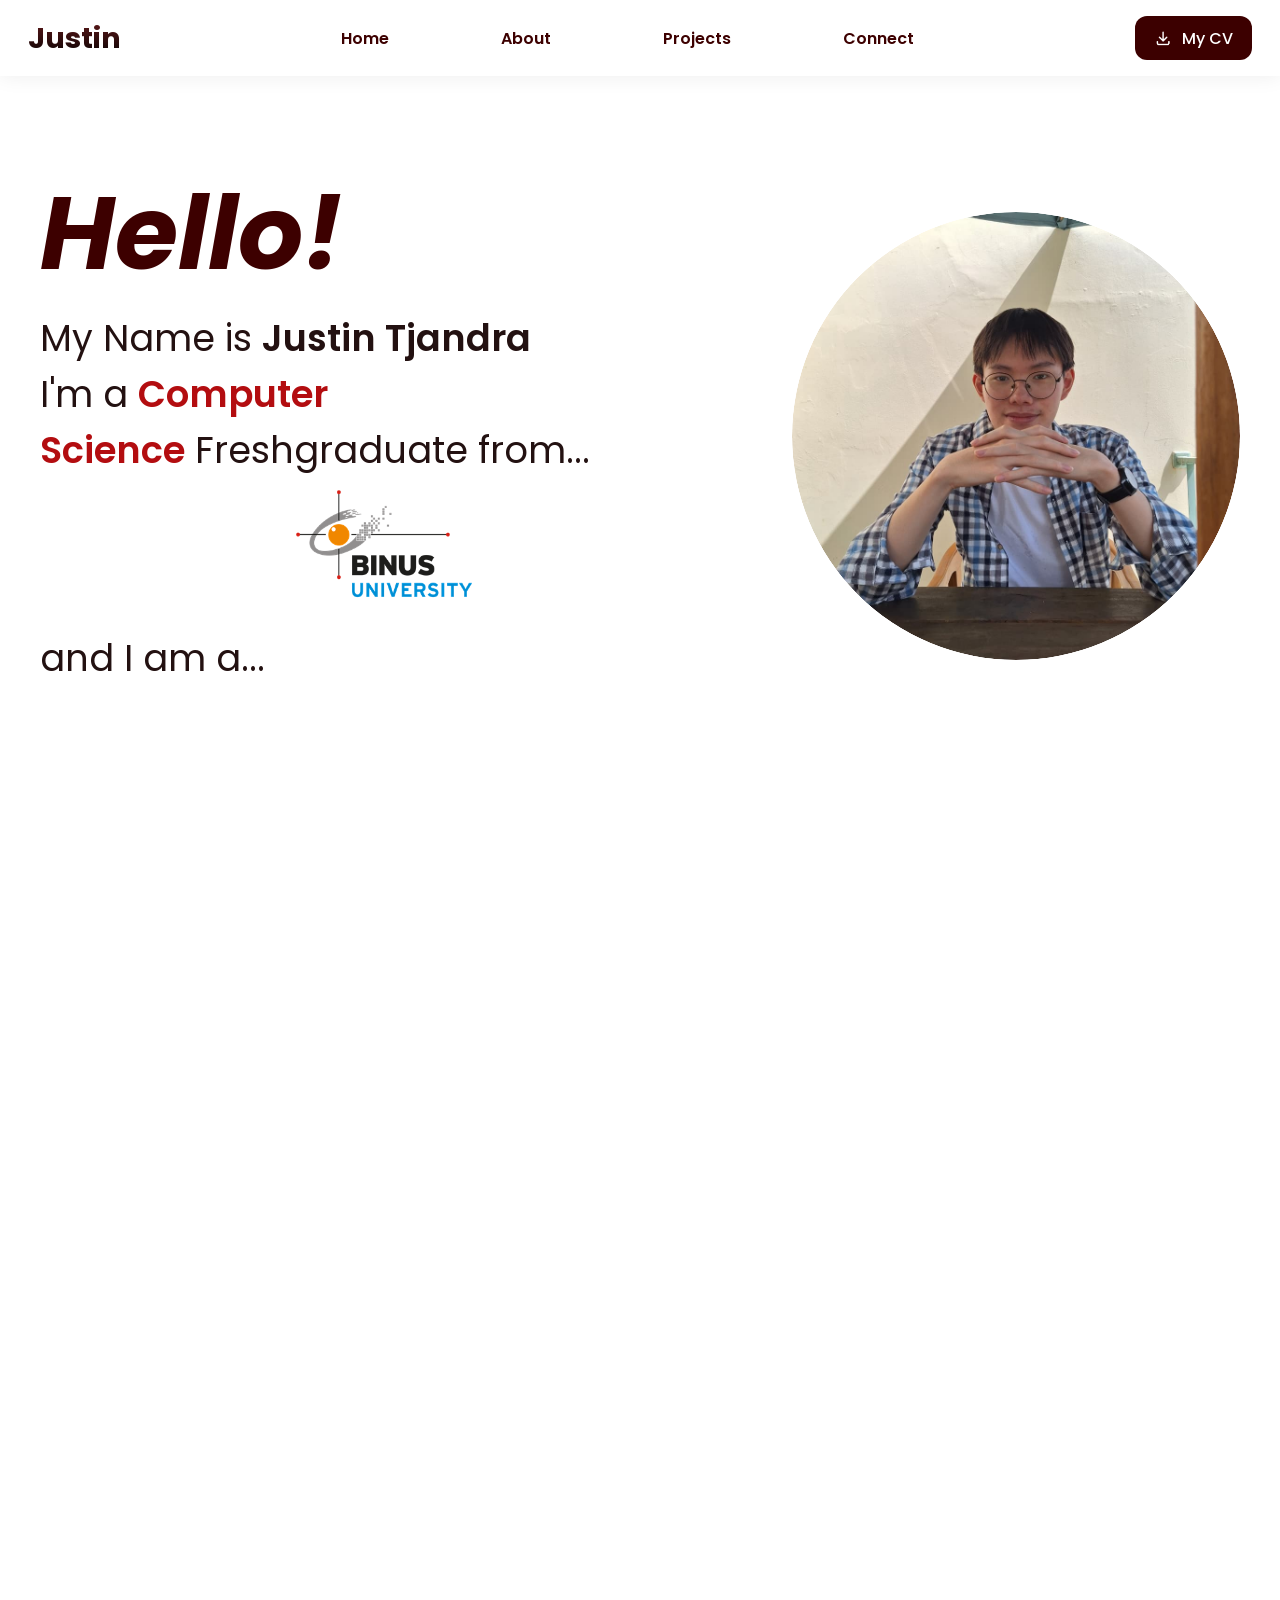
<file: index.html>
<!DOCTYPE html>
<html lang="en">

<head>
    <meta charset="UTF-8">
    <meta name="viewport" content="width=device-width, initial-scale=1.0">
    <title>Justin Tjandra - Portofolio</title>
    <link rel="preconnect" href="https://fonts.googleapis.com">
    <link rel="preconnect" href="https://fonts.gstatic.com" crossorigin>
    <link href="https://fonts.googleapis.com/css2?family=Poppins:wght@200;400;600;700;800&display=swap"
        rel="stylesheet">
    <link rel="stylesheet" href="assets/css/style.css">
</head>

<body>
    <nav class="navbar">
        <button class="nav-toggle" aria-label="Toggle menu">☰</button>
        <div class="navbar__header-container">
            <a class="header--font user-select-none">Justin</a>
        </div>

        <div class="navbar__links-container">
            <ul class="navbar__nav">
                <li class="navbar__links-space"><a class="navbar--item" href="#home">Home</a></li>
                <li class="navbar__links-space"><a class="navbar--item" href="#about">About</a></li>
                <li class="navbar__links-space"><a class="navbar--item" href="#projects">Projects</a></li>
                <li class="navbar__links-space"><a class="navbar--item" href="#connect">Connect</a></li>
            </ul>
        </div>

        <div class="navbar__action-container">
            <a href="assets/docs/Justin Tjandra - Curriculum Vitae.pdf" download="Justin Tjandra_CV.pdf"
                class="cv-button">
                <img src="assets/images/icons/download.png" class="cv-icon" alt="Download">
                My CV
            </a>
        </div>
    </nav>

    <section id="home" class="box-container fade-section">
        <div class="home-container-big">
            <div class="home-left">
                <div class="slider user-select-none">
                    <h1 class="slider__text">
                        <span>Hello!</span>
                    </h1>
                </div>

                <div class="home-container">
                    <p class="fs-lg">My Name is <span class="font-bolder">Justin Tjandra</span></p>
                    <p class="fs-lg">I'm a<span class="span-headline__text font-bolder">Computer
                            Science</span>Freshgraduate
                        from...</p>
                    <div class="university-img-container">
                        <img src="assets/images/icons/Logo_Binus_University.png" alt="BINUS University"
                            class="university-img">
                    </div>
                </div>
                <h1 class="fs-lg hero-h1 font-semibold">and I am a...</h1>
            </div>

            <div class="img-container">
                <div class="img-flip">
                    <div class="img-front">
                        <img src="assets/images/pict/user_profile.jpeg" alt="Justin Tjandra" class="user-img">
                    </div>
                    <div class="img-back">
                        <img src="assets/images/pict/user_profile.jpeg" alt="Justin Tjandra" class="user-img">
                    </div>
                </div>
            </div>

        </div>

    </section>

    <section id="about" class="box-container fade-section">
        <div class="about-container">
            <div class="about-header">
                <h1 id="typing-text"></h1>
            </div>

            <div class="icon-scroll-wrapper">
                <div class="icon-scroll">
                    <img src="assets/images/icons/C_Programming_Language.svg.png" alt="C">
                    <img src="assets/images/icons/Csharp_Logo.png" alt="C#">
                    <img src="assets/images/icons/Java_programming_language_logo.svg.png" alt="Java">
                    <img src="assets/images/icons/Php.png" alt="Php">
                    <img src="assets/images/icons/Python.png" alt="Python">
                    <img src="assets/images/icons/Javascript.png" alt="Javascript">
                    <img src="assets/images/icons/Laravel.svg.png" alt="Laravel">
                    <img src="assets/images/icons/Microsoft_.NET_logo.svg.png" alt=".NET">
                    <img src="assets/images/icons/React_Logo_SVG.svg.png" alt="React">
                    <img src="assets/images/icons/nextjs-icon-dark-background.png" alt="Next.js">
                    <img src="assets/images/icons/Firebase.png" alt="Firebase">
                    <img src="assets/images/icons/Typescript.svg.png" alt="TypeScript">
                    <img src="assets/images/icons/Mysql.png" alt="MySQL">
                    <img src="assets/images/icons/Postgresql_elephant.svg" alt="PostgreSQL">
                    <img src="assets/images/icons/Tailwind_CSS_Logo.svg.png" alt="Tailwind">
                    <img src="assets/images/icons/Github.png" alt="Github">
                    <img src="assets/images/icons/Figma.png" alt="Figma">
                    <img src="assets/images/icons/Notion.png" alt="Notion">

                    <img src="assets/images/icons/C_Programming_Language.svg.png" alt="C">
                    <img src="assets/images/icons/Csharp_Logo.png" alt="C#">
                    <img src="assets/images/icons/Java_programming_language_logo.svg.png" alt="Java">
                    <img src="assets/images/icons/Php.png" alt="Php">
                    <img src="assets/images/icons/Python.png" alt="Python">
                    <img src="assets/images/icons/Javascript.png" alt="Javascript">
                    <img src="assets/images/icons/Laravel.svg.png" alt="Laravel">
                    <img src="assets/images/icons/Microsoft_.NET_logo.svg.png" alt=".NET">
                    <img src="assets/images/icons/React_Logo_SVG.svg.png" alt="React">
                    <img src="assets/images/icons/Typescript.svg.png" alt="TypeScript">
                    <img src="assets/images/icons/Mysql.png" alt="MySQL">
                    <img src="assets/images/icons/Postgresql_elephant.svg" alt="PostgreSQL">
                    <img src="assets/images/icons/Tailwind_CSS_Logo.svg.png" alt="Tailwind">
                    <img src="assets/images/icons/Github.png" alt="Github">
                    <img src="assets/images/icons/Figma.png" alt="Figma">
                    <img src="assets/images/icons/Notion.png" alt="Notion">
                </div>
            </div>

            <div class="about-content">
                <div class="about-content-text">
                    <p class="fs-md font-light">In addition to my technical skills, I thrive in collaborative
                        environments. I have worked on various team projects, where effective communication and critical
                        thinking were key to achieving our goals. My ability to work well within a team and contribute
                        to group success is something I continually strive to improve overtime.
                    </p>
                </div>
                <div class="about-content-experience">
                    <div class="exp-card">
                        <h4>PT. QPRO Sukses Mandiri</h4>
                        <span>Web Developer Intern</span>
                        <span>2025-2026</span>
                    </div>
                    <div class="exp-card">
                        <h4>KodeKampus</h4>
                        <span>Part-time Intern</span>
                        <span>2024</span>
                    </div>
                </div>
                <div class="about-content-image-wrapper">
                    <img src="assets/images/pict/intern1.jpg" class="carousel-img active" alt="Internship Experience">
                    <img src="assets/images/pict/intern2.jpg" class="carousel-img" alt="Internship Experience">
                </div>
            </div>
        </div>
    </section>

    <section id="projects" class="box-container fade-section">
        <h1 class="fs-xl highlight-text">Highlighted Projects</h1>
        <div class="projects-grid">
            <div class="project-card">
                <img src="assets/images/projects/moviex.png" alt="MovieX" class="project-img">
                <div class="project-overlay">
                    <h2 class="project-name">MovieX</h2>
                    <p class="project-category">Movie Collection</p>
                    <div class="project-img-overlay">
                        <img src="assets/images/icons/nextjs-icon-dark-background.png" alt="Next.js">
                        <img src="assets/images/icons/React_Logo_SVG.svg.png" alt="React">
                        <img src="assets/images/icons/Firebase.png" alt="Firebase">
                        <img src="assets/images/icons/Tailwind_CSS_Logo.svg.png" alt="Tailwind">
                        <img src="assets/images/icons/Typescript.svg.png" alt="TypeScript">
                    </div>
                    <a class="project-card-link" target="_blank" href="https://moviex-murex.vercel.app/">Click
                        me to view!</a>
                </div>
            </div>

            <div class="project-card">
                <img src="assets/images/projects/StudiLib.png" alt="StudiLib" class="project-img">
                <div class="project-overlay">
                    <h2 class="project-name">StudiLib</h2>
                    <p class="project-category">Educational Technology Tutor</p>
                    <div class="project-img-overlay">
                        <img src="assets/images/icons/Laravel.svg.png" alt="Laravel">
                        <img src="assets/images/icons/React_Logo_SVG.svg.png" alt="React">
                        <img src="assets/images/icons/Tailwind_CSS_Logo.svg.png" alt="Tailwind">
                        <img src="assets/images/icons/Typescript.svg.png" alt="TypeScript">
                        <img src="assets/images/icons/Python.png" alt="Python">
                        <img src="assets/images/icons/Postgresql_elephant.svg" alt="PostgreSQL">
                        <img src="assets/images/icons/Figma.png" alt="Figma">
                    </div>
                    <a class="project-card-link" target="_blank" href="https://studilib.vercel.app">Click
                        me to view!</a>
                </div>
            </div>

            <div class="project-card">
                <img src="assets/images/projects/Fit-rack.png" alt="FitRack" class="project-img">
                <div class="project-overlay">
                    <h2 class="project-name">FitRack</h2>
                    <p class="project-category">Gym Fit Planner</p>
                    <div class="project-img-overlay">
                        <img src="assets/images/icons/Laravel.svg.png" alt="Laravel">
                        <img src="assets/images/icons/Php.png" alt="Php">
                        <img src="assets/images/icons/Mysql.png" alt="MySQL">
                        <img src="assets/images/icons/Figma.png" alt="Figma">
                    </div>
                    <a class="project-card-link" target="_blank" href="https://fit-rack.vercel.app/">Click
                        me to view!</a>
                </div>
            </div>

            <div class="project-card">
                <img src="assets/images/projects/CareYou.png" alt="CareYou" class="project-img">
                <div class="project-overlay">
                    <h2 class="project-name">CareYou</h2>
                    <p class="project-category">Crowdfunding Web for Innovative Individuals</p>
                    <div class="project-img-overlay">
                        <img src="assets/images/icons/Microsoft_.NET_logo.svg.png" alt=".NET">
                        <img src="assets/images/icons/Csharp_Logo.png" alt="C#">
                        <img src="assets/images/icons/Mysql.png" alt="MySQL">
                        <img src="assets/images/icons/Figma.png" alt="Figma">
                    </div>
                    <a class="project-card-link" target="_blank"
                        href="https://www.figma.com/proto/2gqWYdmFelvkur7idNN4Tu/CareYou?page-id=0%3A1&node-id=1755-6062&starting-point-node-id=1755%3A6062&t=R1HIUvb0yN2R2BPH-1">Click
                        me to view!</a>
                </div>
            </div>

            <div class="project-card">
                <img src="assets/images/projects/Calm.png" alt="Calm" class="project-img">
                <div class="project-overlay">
                    <h2 class="project-name">Calm</h2>
                    <p class="project-category">Mental Counseling Appointment Design</p>
                    <div class="project-img-overlay">
                        <img src="assets/images/icons/Figma.png" alt="Figma">
                    </div>
                    <a class="project-card-link" target="_blank"
                        href="https://www.figma.com/proto/J59V373i7fIVpGpE77ZbPk/Justin-Tjandra---Calm?node-id=0-1&t=TwTi2Une0A60ELqW-1">Click
                        me to view!</a>
                </div>
            </div>

            <div class="project-card">
                <img src="assets/images/projects/VHotel.png" alt="Vhotel" class="project-img">
                <div class="project-overlay">
                    <h2 class="project-name">Vhotel</h2>
                    <p class="project-category">Hotel Management System</p>
                    <div class="project-img-overlay">
                        <img src="assets/images/icons/Figma.png" alt="Figma">
                        <img style="width: 72px;" src="assets/images/icons/HTML.png" alt="HTML">
                        <img src="assets/images/icons/CSS.png" alt="CSS">
                        <img src="assets/images/icons/Javascript.png" alt="JavaScript">
                    </div>
                    <a class="project-card-link" target="_blank" href="https://physeck.github.io/VHotel/">Click me to
                        view!</a>
                </div>
            </div>
        </div>
    </section>

    <section id="connect" class="box-container fade-section">
        <div class="connect-info">
            <h1 class="connect-title">Let's connect!</h1>
            <p class="connect-description">
                I'm currently looking for new opportunities and my inbox is always open.
                Whether you have a question or just want to say hi, I'll try my best to get back to you!
            </p>
            <a href="mailto:justin.tjandra@gmail.com" class="email-button">Say Hello</a>
        </div>

        <div class="connect-links">
            <div class="social-item">
                <span class="social-label">LinkedIn</span>
                <a href="https://www.linkedin.com/in/justin-tjandra/" target="_blank">linkedin.com/in/justin-tjandra</a>
            </div>
            <div class="social-item">
                <span class="social-label">GitHub</span>
                <a href="https://github.com/Physeck" target="_blank">github.com/Physeck</a>
            </div>
            <div class="social-item">
                <span class="social-label">Email</span>
                <a href="mailto:justin.tjandra@email.com">justin.tjandra@gmail.com</a>
            </div>
        </div>
    </section>

    <button id="backToTop" class="back-to-top" title="Go to top">
        <span class="arrow">↑</span> Back to Top
    </button>
</body>
<script src="assets/js/script.js"></script>

</html>
</file>
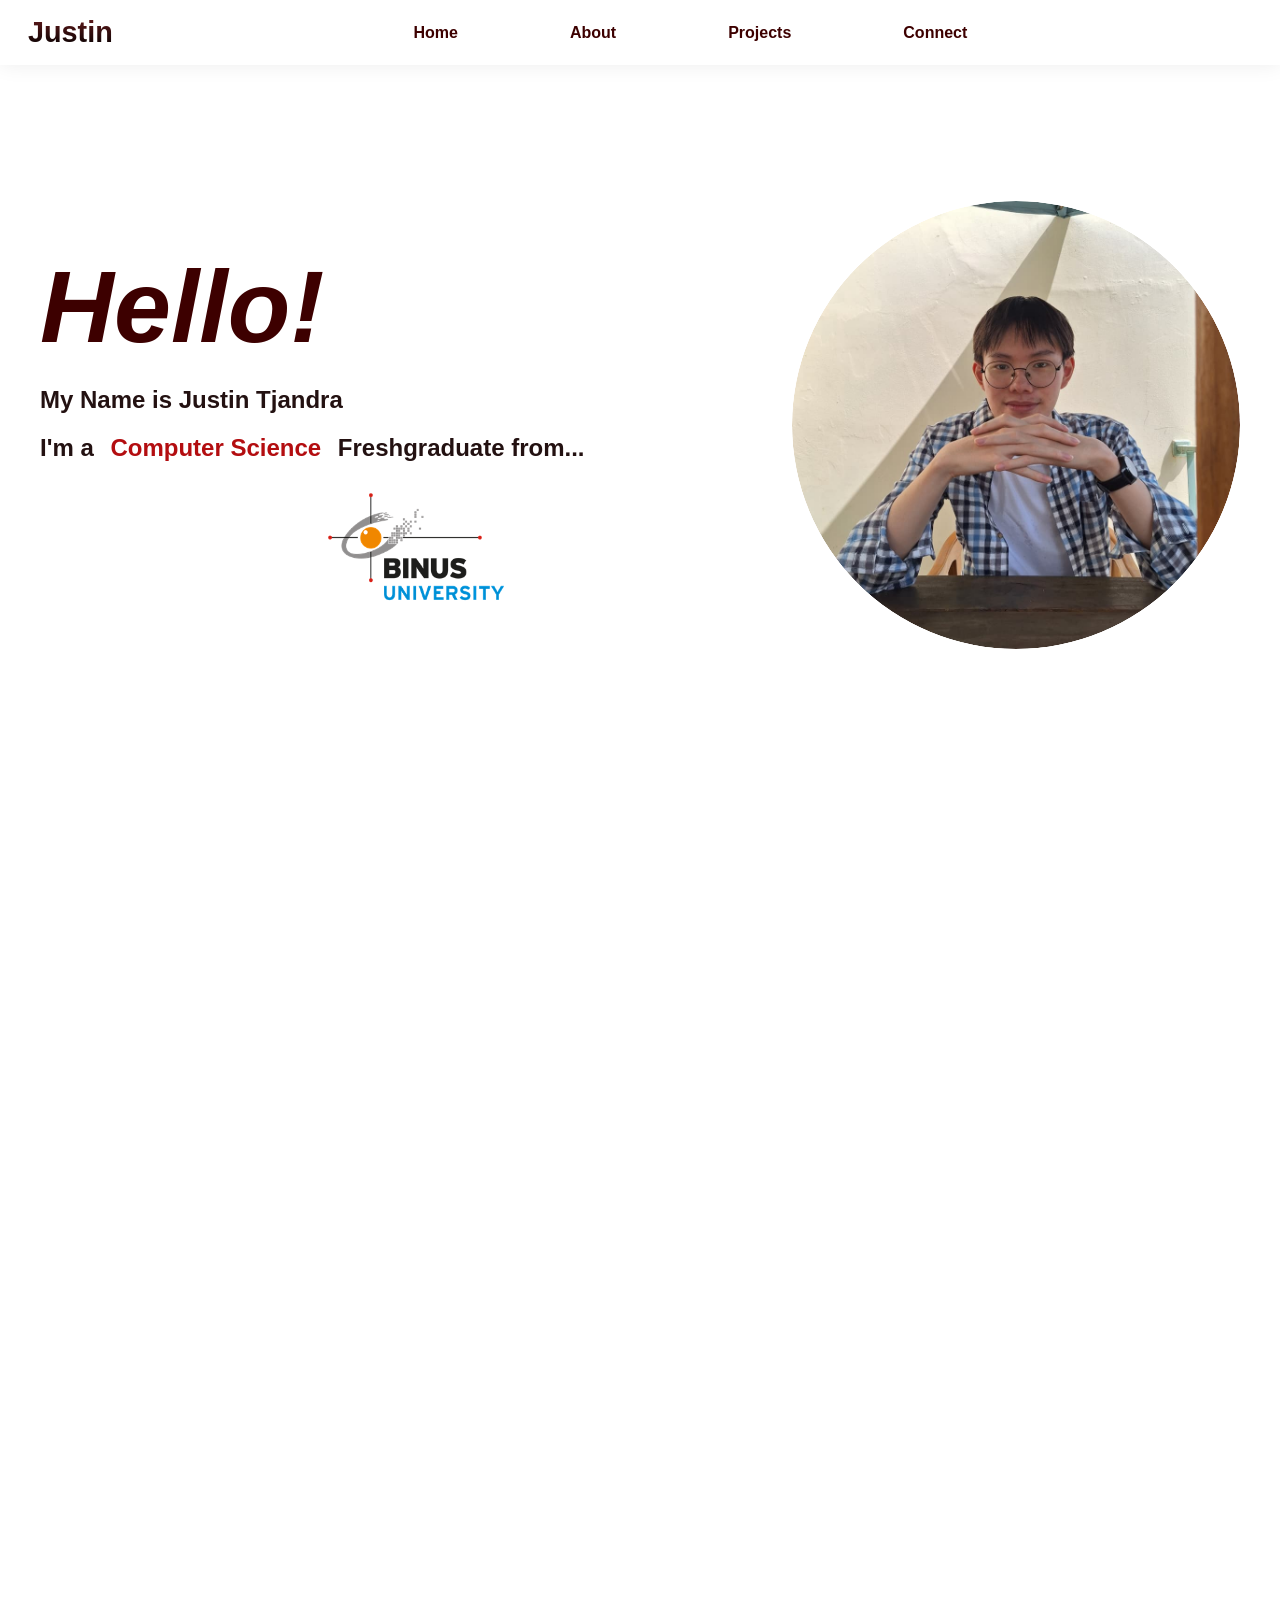
<file: assets/index.html>
<!DOCTYPE html>
<html lang="en">

<head>
    <meta charset="UTF-8">
    <meta name="viewport" content="width=device-width, initial-scale=1.0">
    <title>Justin Physeck - Portofolio</title>
    <link rel="stylesheet" href="../assets/css/style.css">
</head>

<body>
    <nav class="navbar">
        <div class="navbar__header-container">
            <a class="header--font user-select-none">Justin</a>
        </div>

        <div class="navbar__links-container">
            <ul class="navbar__nav">
                <li class="navbar__links-space"><a class="navbar--item" href="#home">Home</a></li>
                <li class="navbar__links-space"><a class="navbar--item" href="#about">About</a></li>
                <li class="navbar__links-space"><a class="navbar--item" href="#projects">Projects</a></li>
                <li class="navbar__links-space"><a class="navbar--item" href="#connect">Connect</a></li>
            </ul>
        </div>
    </nav>


    <section id="home" class="box-container fade-section">
        <div class="home-left">
            <div class="slider user-select-none">
                <h1 class="slider__text">
                    <span>Hello!</span>
                </h1>
            </div>

            <div class="home-box-container">
                <h1>My Name is <span>Justin Tjandra</span></h1>
                <h1>I'm a <span class="span-headline__text">Computer Science</span> Freshgraduate from...</h1>
                <div class="university-img-container">
                    <img src="/assets/images/Logo_Binus_University.png" alt="BINUS University" class="university-img">
                </div>
            </div>
        </div>

        <div class="img-container">
            <div class="img-flip">
                <div class="img-front">
                    <img src="/assets/images/user_profile.jpeg" alt="Justin Tjandra" class="user-img">
                </div>
                <div class="img-back">
                    <img src="/assets/images/user_profile.jpeg" alt="Justin Tjandra" class="user-img">
                </div>
            </div>
        </div>

    </section>

    <section id="about" class="box-container fade-section">
        <div class="about-container">
            <h1 id="typing-text"></h1>

            <h1 class="font-light">In addition to my technical skills that I aspire, I thrive in collaborative
                environments. I have worked on various team projects, where effective communication and critical
                thinking were key to achieving our goals. My ability to work well within a team and contribute to group
                success is something I continually strive to improve overtime.
            </h1>
        </div>
    </section>

    <section id="projects" class="box-container fade-section">
        <h1>My Projects</h1>
    </section>

    <section id="connect" class="box-container fade-section">
        <h1>Let's connect!</h1>
    </section>
</body>
<script src="../assets/js/script.js"></script>

</html>
</file>
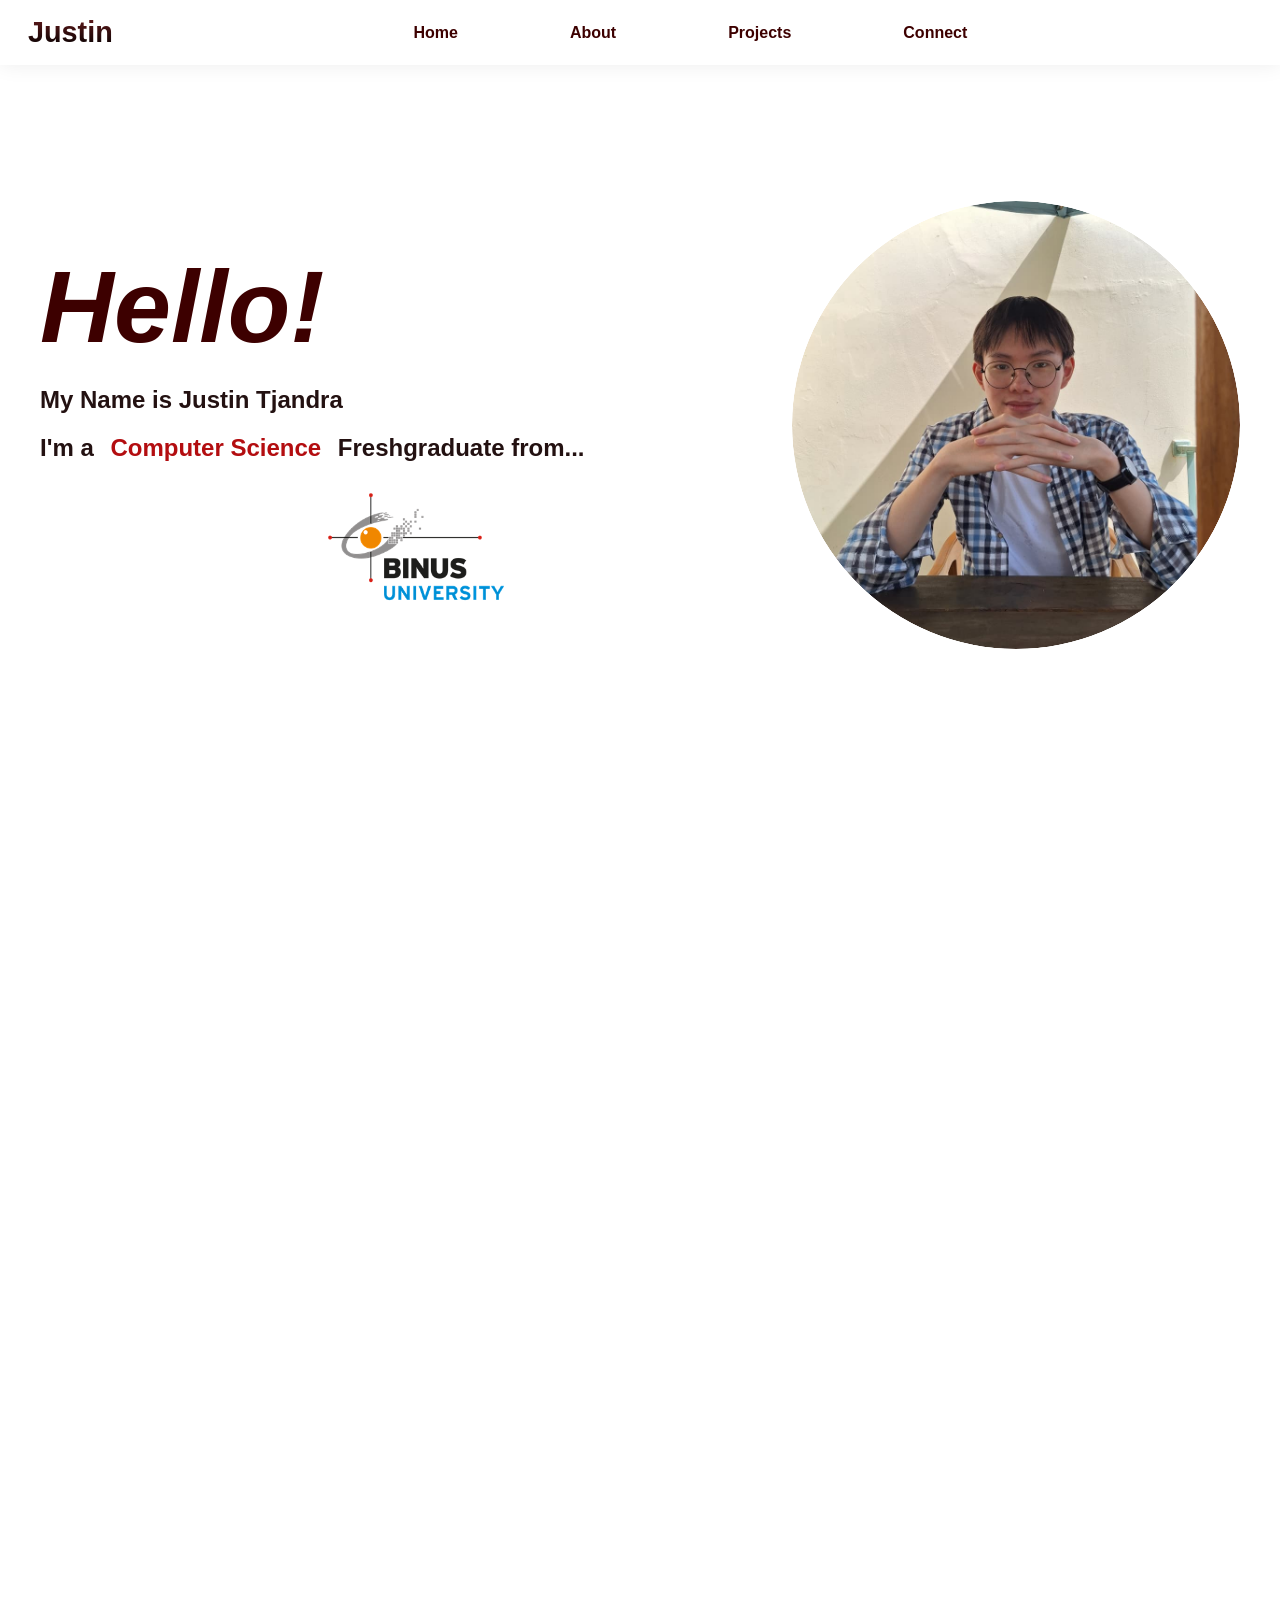
<file: pages/home.html>
<!DOCTYPE html>
<html lang="en">

<head>
    <meta charset="UTF-8">
    <meta name="viewport" content="width=device-width, initial-scale=1.0">
    <title>Justin Physeck - Portofolio</title>
    <link rel="stylesheet" href="../assets/css/style.css">
</head>

<body>
    <nav class="navbar">
        <div class="navbar__header-container">
            <a class="header--font user-select-none">Justin</a>
        </div>

        <div class="navbar__links-container">
            <ul class="navbar__nav">
                <li class="navbar__links-space"><a class="navbar--item" href="#home">Home</a></li>
                <li class="navbar__links-space"><a class="navbar--item" href="#about">About</a></li>
                <li class="navbar__links-space"><a class="navbar--item" href="#projects">Projects</a></li>
                <li class="navbar__links-space"><a class="navbar--item" href="#connect">Connect</a></li>
            </ul>
        </div>
    </nav>


    <section id="home" class="box-container section fade-section">
        <div class="home-left">
            <div class="slider user-select-none">
                <h1 class="slider__text">
                    <span>Hello!</span>
                </h1>
            </div>

            <div class="home-box-container">
                <h1>My Name is <span>Justin Tjandra</span></h1>
                <h1>I'm a <span class="span-headline__text">Computer Science</span> Freshgraduate from...</h1>
                <div class="university-img-container">
                    <img src="/assets/images/Logo_Binus_University.png" alt="BINUS University" class="university-img">
                </div>
            </div>
        </div>

        <div class="img-container">
            <div class="img-flip">
                <div class="img-front">
                    <img src="/assets/images/user_profile.jpeg" alt="Justin Tjandra" class="user-img">
                </div>
                <div class="img-back">
                    <img src="/assets/images/user_profile.jpeg" alt="Justin Tjandra" class="user-img">
                </div>
            </div>
        </div>

    </section>

    <section id="about" class="box-container section fade-section">
        <h1>About me</h1>
        <h1 id="typing-text"></h1>
    </section>

    <section id="projects" class="box-container section fade-section">
        <h1>My Projects</h1>
    </section>

    <section id="connect" class="box-container section fade-section">
        <h1>Let's connect!</h1>
    </section>
</body>
<script src="../assets/js/script.js"></script>

</html>
</file>
<file: assets/css/style.css>
/* ================================================
   PORTFOLIO STYLESHEET
   Organization: Global → Navbar → Home → About → Projects → Connect → Responsive
   ================================================ */

* {
    box-sizing: border-box;
}

/* ============ GLOBAL & ROOT ============ */
:root {
    --bg: #fff6f6;
    --accent: #810000;
    --accent-2: #ff0004;
    --muted: #555;
    --glass: rgba(255, 255, 255, 0.6);
}

body {
    margin: 0;
    font-family: 'Poppins', sans-serif;
    line-height: inherit;
    color: #231111;
}

body.nav-open {
    overflow: hidden;
}

html {
    scroll-behavior: smooth;
}

::-webkit-scrollbar {
    width: 10px;
    height: 10px;
}

::-webkit-scrollbar-track {
    background: #ffffff;
    border-radius: 8px;
}

::-webkit-scrollbar-thumb {
    background: #dbdbdb;
    border-radius: 8px;
}

::-webkit-scrollbar-thumb:hover {
    background: #a8a8a8;
}

::-webkit-scrollbar-corner {
    background: transparent;
}

.font-light {
    font-weight: 200;
}

.font-semibold {
    font-weight: 400;
}

.font-bolder {
    font-weight: 600;
}

.fs-md {
    font-size: 1.2rem;
}

.fs-lg {
    font-size: 2.3rem;
}

.fs-xl {
    font-size: 3rem;
}

/* ============ NAVBAR & NAVIGATION ============ */
.navbar {
    display: flex;
    align-items: center;
    justify-content: space-between;
    gap: 1rem;
    padding: 1rem 1.75rem;
    background: rgba(255, 255, 255, 0.88);
    backdrop-filter: blur(12px);
    position: sticky;
    top: 0;
    z-index: 100;
    transition: transform 0.7s ease-in-out;
    box-shadow: 0 0 20px rgba(0, 0, 0, 0.075);
}

.nav-toggle {
    display: none;
    background: transparent;
    border: none;
    font-size: 1.6rem;
    margin-right: 1rem;
    cursor: pointer;
}

/* Mobile menu state */
.navbar.navbar--open .navbar__links-container {
    display: flex;
    position: absolute;
    top: 100%;
    left: 0;
    right: 0;
    background: linear-gradient(180deg, rgba(255, 255, 255, 0.98), rgba(255, 255, 255, 0.95));
    padding: 1.5rem 2rem;
    flex-direction: column;
    gap: 1rem;
    box-shadow: 0 8px 30px rgba(0, 0, 0, 0.12);
}

.navbar__links-container .navbar__nav {
    flex-direction: row;
}

.navbar.navbar--open .navbar__nav {
    flex-direction: column;
    width: 100%;
    align-items: center;
}

.navbar.slideup {
    transform: translateY(-100%);
}

.navbar__header-container {
    display: flex;
    align-items: center;
}

.header--font {
    font-family: inherit;
    font-size: 1.8rem;
    font-weight: 700;
    text-decoration: none;
    background-image: linear-gradient(to bottom, #661b1c, #000000);
    -webkit-background-clip: text;
    color: transparent;
    transition: transform 0.3s;
    animation: crimsonred 2s linear infinite;
}

.user-select-none {
    -webkit-user-select: none !important;
    -moz-user-select: none !important;
    user-select: none !important;
}

.header--font:hover {
    transform: translateY(-0.35rem);
}

@keyframes crimsonred {
    0% {
        background-image: linear-gradient(120deg, #b30d10, #000000);
    }

    20% {
        background-image: linear-gradient(to bottom, #ff0202, #3d0000);
    }

    40% {
        background-image: linear-gradient(120deg, #3d0000, #290000);
    }

    60% {
        background-image: linear-gradient(120deg, #6e0808, #140000);
    }

    80% {
        background-image: linear-gradient(120deg, #140000, #3d0909);
    }

    100% {
        background-image: linear-gradient(120deg, #661b1c, #000000);
    }
}

.navbar__nav {
    display: flex;
    list-style-type: none;
    padding: 0;
}

.navbar__links-container {
    display: flex;
    justify-content: center;
    flex-grow: 1;
}

.navbar__links-space {
    padding-left: 3.5rem;
    padding-right: 3.5rem;
}

.navbar__nav {
    margin: 0;
    align-items: center;
}

.navbar--item {
    text-decoration: none;
    font-weight: 600;
    color: #3d0000;
    transition-duration: 0.2s;
}

.navbar--item:hover {
    background-image: linear-gradient(to bottom, #ff0004, #3c0000);
    -webkit-background-clip: text;
    font-weight: 700;
    color: transparent;
}

.navbar--item.active {
    background-image: linear-gradient(to bottom, #ff0004, #3c0000);
    -webkit-background-clip: text;
    font-weight: 700;
    color: transparent;
}

.navbar__action-container {
    display: flex;
    align-items: center;
}

.cv-button {
    background-color: #3c0000;
    display: flex;
    align-items: center;
    gap: 10px;
    color: white;
    padding: 0.6rem 1.2rem;
    border-radius: 12px;
    text-decoration: none;
    font-weight: 500;
    transition: 0.3s ease, transform 0.2s ease;
}

.cv-button:hover {
    background-color: #810000;
    transform: translateY(-2px);
}

.cv-icon {
    width: 18px;
    height: auto;
    filter: brightness(0) invert(1);
}

.box-container {
    display: flex;
    justify-content: space-between;
    align-items: center;
    min-height: 80vh;
    margin-bottom: 15rem;
    transition: opacity 1s ease, transform 1s ease;
}

#home,
#connect,
#projects {
    padding: 1rem 2.5rem;
    cursor: default;

}

.fade-section {
    opacity: 0;
    transform: translateY(50px);
}

.fade-section.visible {
    opacity: 1;
    transform: translateY(0);
    transition-delay: 0.5s
}

.fade-section.hidden {
    opacity: 0;
    transform: translateY(-50px);
}

.home-left {
    display: flex;
    flex-direction: column;
    flex: 1;
}

/* ============ HOME SECTION - SLIDER & TEXT ============ */
.slider__text {
    font-size: clamp(3rem, 8vw, 10rem);
    font-style: italic;
    font-weight: 700;
    color: #3d0000;
    margin: 0 !important;
}

.slider {
    display: inline;
    text-align: start;
    position: relative;
    animation: slide-in 1.5s ease-out;
    transition: color 0.3s ease;
}

@keyframes slide-in {
    0% {
        transform: translateX(300%);
    }

    100% {
        transform: translateX(0);
    }
}

.slider::after {
    content: "";
    position: absolute;
    left: 0;
    bottom: 0;
    width: 0;
    height: 10px;
    background-color: #810000;
    transition: width 0.3s ease;
}

.slider:hover::after {
    width: 100%;
}

.home-container-big {
    display: flex;
    justify-content: center;
    align-items: center;
    flex: 1;
    gap: 4rem;
}

.img-container {
    width: clamp(420px, 35vw, 480px);
    height: clamp(420px, 35vw, 480px);
    border-radius: 50%;
    overflow: hidden;
    opacity: 0;
    transform: translateY(80px);
    animation: fadeUp 1.5s ease forwards;
    animation-delay: 1.5s;
    flex-shrink: 1;
}

.img-flip {
    width: 100%;
    height: 100%;
    position: relative;
    transition: transform 0.8s;
    transform-style: preserve-3d;
}

.img-container:hover .img-flip {
    transform: rotateY(180deg);
}

.img-front,
.img-back {
    position: absolute;
    width: 100%;
    height: 100%;
    border-radius: 50%;
    backface-visibility: hidden;
    overflow: hidden;
}

.img-back {
    background: #dbdbdb;
    transform: rotateY(180deg);
    display: flex;
    flex-direction: column;
    justify-content: center;
    align-items: center;
}

.hero-h1 {
    display: flex;
    flex-direction: column;
}

.user-img {
    width: 100%;
    height: 100%;
    object-fit: cover;
    border-radius: 50%;
}

@keyframes fadeUp {
    from {
        opacity: 0;
        transform: translateY(80px);
    }

    to {
        opacity: 1;
        transform: translateY(0);
    }
}

#typing-text {
    font-size: clamp(1.8rem, 6vw, 5rem);
    font-weight: 700;
    background: linear-gradient(to bottom,
            #000000 0%,
            #3c0000 33%,
            #810000 67%,
            #ff0004 100%);
    background-size: 100% 250%;
    background-position: bottom;
    text-shadow: 0 5px 15px rgba(129, 0, 0, 0.2);
    -webkit-background-clip: text;
    background-clip: text;
    color: transparent;
    animation: waveUp 10s ease-in-out infinite;
}

@keyframes waveUp {
    0% {
        background-position: 50% 100%;
    }

    33% {
        background-position: 50% 67%;
    }

    67% {
        background-position: 50% 33%;
    }

    100% {
        background-position: 50% 90%;
    }
}

#typing-text::after {
    content: "|";
    animation: blink 1s infinite;
    color: #810000;
}

@keyframes blink {

    0%,
    50%,
    100% {
        opacity: 1;
    }

    25%,
    75% {
        opacity: 0;
    }
}

.span-headline__text {
    background-color: #fff;
    color: #b30d10;
    border-radius: 12px;
    padding: 4px 10px;
    transition: all 0.3s ease;
}

.span-headline__text:hover {
    background-color: #198754;
    color: white;
    transform: translateY(-2px);
    box-shadow: 0 5px 15px rgba(25, 135, 84, 0.4);
}

.home-container {
    display: flex;
    flex-direction: column;
    justify-content: center;
}

.home-container img {
    justify-content: center;
    align-items: center;
}

.home-container p {
    margin: 0;
}

.university-img-container {
    display: flex;
    justify-content: center;
}

.university-img {
    width: 180px;
    margin-top: 10px;
    transition: transform 0.3s ease, filter 0.3s ease;
}

.university-img:hover {
    transform: scale(1.1);
    filter: drop-shadow(0 10px 20px rgba(0, 0, 0, 0.2));
}

/* ============ ABOUT SECTION ============ */
.about-container {
    display: flex;
    flex-direction: column;
}

.about-header {
    display: flex;
    justify-content: center;
}

.icon-scroll-wrapper {
    display: flex;
    justify-content: center;
    align-items: center;
    width: 99vw;
    padding: 1rem 0;
    overflow: hidden;
    position: relative;
}

.icon-scroll {
    display: flex;
    gap: 40px;
    width: max-content;
    animation: scrollIcons 30s linear infinite;
}

.icon-scroll img {
    width: 80px;
    height: 80px;
    object-fit: contain;
}

@keyframes scrollIcons {
    0% {
        transform: translateX(30%);
    }

    100% {
        transform: translateX(-30%);
    }
}

.icon-scroll-wrapper:hover .icon-scroll {
    animation-play-state: paused;
}

.about-content {
    display: flex;
    justify-content: space-between;
    align-items: center;
    padding: 1rem 4rem;
}

.about-content-text {
    flex: 1;
    margin: 0 40px;
}

.about-content-text p {
    color: #555;
    text-align: center;
    line-height: 1.8;
}

.about-content-experience {
    display: flex;
    flex-direction: column;
    gap: 15px;
    margin-right: 40px;
}

.exp-card {
    background: #fff;
    padding: 15px 20px;
    border-radius: 12px;
    box-shadow: 0 4px 15px rgba(0, 0, 0, 0.08);
    width: 240px;
    transition: transform 0.3s ease, box-shadow 0.3s ease;
    cursor: default;
}

.exp-card h4 {
    font-size: 14px;
    margin: 0;
    color: #333;
}

.exp-card span {
    font-size: 13px;
    color: #888;
}

.exp-card:hover {
    transform: translateY(-5px);
    box-shadow: 0 8px 20px rgba(0, 0, 0, 0.12);
}

.about-content-image-wrapper {
    width: 450px;
    height: 350px;
    position: relative;
}

.carousel-img {
    position: absolute;
    width: 100%;
    height: 100%;
    object-fit: cover;
    opacity: 0;
    transform: scale(0.95);
    transition: opacity 1s ease, transform 1s ease;
}

.carousel-img.active {
    opacity: 1;
    transform: scale(1);
}


/* Projects */
.box-container#projects {
    display: flex;
    flex-direction: column;
}

.highlight-text {
    font-size: 5rem;
    color: #3d0000;
    text-shadow: 0 4px 15px rgba(0, 0, 0, 0.3);
}

.projects-grid {
    display: grid;
    grid-template-columns: repeat(auto-fit, minmax(280px, 1fr));
    gap: 2rem;
    width: 100%;
    padding: 2rem 0;
}

.project-card {
    position: relative;
    width: 100%;
    height: 350px;
    border-radius: 12px;
    overflow: hidden;
    cursor: pointer;
    background-color: #000;
}

/* Subtle tilt on hover for fun */
.project-card:hover {
    transform: translateY(-6px) rotateX(2deg);
    transition: transform 0.35s ease;
}

.project-card-link {
    margin: 1rem 0;
    padding: 5px;
    text-decoration: none;
    color: inherit;
    background-color: rgba(34, 34, 34, 0.5);
    border-radius: 8px;
    display: block;
    transition: 0.5s ease;
}

.project-card-link:hover {
    background-color: rgba(129, 0, 0, 0.5);
}

.project-img {
    width: 100%;
    height: 100%;
    object-fit: cover;
    transition: transform 0.5s ease, filter 0.5s ease;
}

.project-overlay {
    position: absolute;
    top: 0;
    left: 0;
    width: 100%;
    height: 100%;
    display: flex;
    flex-direction: column;
    justify-content: center;
    align-items: center;
    background-color: rgba(0, 0, 0, 0.4);
    color: white;
    opacity: 0;
    transition: opacity 0.5s ease;
    text-align: center;
    padding: 1rem;
}

.project-img-overlay {
    display: grid;
    grid-template-columns: repeat(4, 1fr);
    justify-content: center;
    align-items: center;
    gap: 12px;
}

.project-img-overlay img {
    width: 40px;
    height: auto;
}

.project-name {
    font-size: 1.5rem;
    margin-bottom: 0.5rem;
    transform: translateY(20px);
    transition: transform 0.5s ease;
}

.project-card:hover .project-img {
    filter: blur(8px);
    transform: scale(1.1);
}

.project-card:hover .project-overlay {
    opacity: 1;
}

.project-card:hover .project-name {
    transform: translateY(0);
}

/* Connect */
.connect-info {
    flex: 0 1 50%;
    text-align: left;
}

.connect-title {
    font-size: 3rem;
    margin-bottom: 1.5rem;
    text-shadow: 0 4px 15px rgba(129, 0, 0, 0.3);
}

.connect-description {
    font-size: 1.1rem;
    line-height: 1.6;
    color: #555;
    margin-bottom: 2rem;
}

.email-button {
    display: inline-block;
    padding: 0.8rem 2rem;
    border: 2px solid #3c0000;
    color: #3c0000;
    text-decoration: none;
    border-radius: 5px;
    font-weight: bold;
    transition: all 0.3s ease;
}

.email-button:hover {
    background-color: #661b1c;
    color: white;
}

.connect-links {
    flex: 0 1 40%;
    display: flex;
    flex-direction: column;
    gap: 2rem;
}

.social-item {
    display: flex;
    flex-direction: column;
}

.social-label {
    font-size: 0.8rem;
    text-transform: uppercase;
    letter-spacing: 1px;
    color: #888;
    margin-bottom: 0.5rem;
}

.social-item a {
    font-size: 1.2rem;
    color: #222;
    text-decoration: none;
    font-weight: 500;
    transition: color 0.3s ease;
}

.social-item a:hover {
    color: #810000;
}

.back-to-top {
    position: fixed;
    bottom: 2rem;
    left: 50%;
    transform: translateX(-50%) translateY(20px);
    padding: 0.8rem 1.5rem;
    background-color: #222;
    color: white;
    border: none;
    border-radius: 50px;
    cursor: pointer;
    font-weight: bold;
    box-shadow: 0 4px 15px rgba(0, 0, 0, 0.2);
    opacity: 0;
    pointer-events: none;
    transition: all 0.4s ease-in-out;
}

.back-to-top.active {
    opacity: 1;
    pointer-events: auto;
    transform: translateX(-50%) translateY(0);
}

.back-to-top:hover {
    background-color: #3c0000;
    transform: translateX(-50%) translateY(-3px);
}

.arrow {
    margin-right: 5px;
}

/* Responsive adjustments */

@media (max-width: 1200px) {
    .fs-md {
        font-size: 0.9rem
    }

    .fs-lg{
        font-size: 2rem
    }
}

@media (max-width: 960px) {
    .navbar {
        padding: 0.9rem 1.25rem
    }

    .navbar__links-space {
        padding-left: 1rem;
        padding-right: 1rem
    }

    .home-container-big {
        flex-direction: column;
        gap: 2rem;
    }

    .box-container {
        flex-direction: column;
        gap: 2rem;
        min-height: auto;
        margin-bottom: 5rem
    }

    .fs-md {
        font-size: 0.7rem
    }

    .fs-lg{
        font-size: 1.6rem
    }

    #home,
    #connect,
    #projects {
        padding: 1rem 1.5rem
    }

    .highlight-text{
        text-align: center
    }

    #connect{
        align-items: start
    }

    .about-content {
        flex-direction: column;
        padding: 1rem 1.25rem;
        gap: 1.5rem
    }

    .about-content-text {
        margin: 0
    }

    .about-content-experience {
        margin: 0
    }

    .about-content-image-wrapper {
        width: 100%;
        height: 260px
    }
}

@media (max-width:600px) {
    .navbar {
        padding: 0.8rem 1rem
    }

    .nav-toggle {
        display: block
    }

    .navbar__header-container {
        flex: 1
    }

    .navbar__links-container {
        display: none
    }

    .navbar.navbar--open .navbar__links-container {
        display: block;
        padding: 0.75rem 1rem 1rem
    }

    .navbar.navbar--open .navbar__nav {
        gap: 0.5rem;
    }

    .navbar.navbar--open .navbar__links-space {
        width: 100%;
        padding: 0;
    }

    .navbar--item {
        display: block;
        width: 100%;
        text-align: center;
        padding: 0.9rem 1rem;
        border-radius: 12px;
        background: rgba(61, 0, 0, 0.06)
    }

    .navbar--item:hover,
    .navbar--item.active {
        background: rgba(129, 0, 0, 0.12)
    }

    .fs-md {
        font-size: 0.5rem;
    }

    .slider__text {
        font-size: clamp(2.4rem, 10vw, 4rem)
    }

    .highlight-text {
        font-size: clamp(2rem, 8vw, 3.6rem)
    }

    .home-container {
        padding: 0 0.5rem
    }

    .projects-grid {
        gap: 1rem;
        padding: 1.25rem 0
    }

    .project-card {
        height: 250px
    }

    .connect-info {
        text-align: center
    }

    .connect-links {
        gap: 1.25rem
    }

    .connect-description {
        font-size: 1rem
    }

    .social-item a {
        font-size: 1rem;
        word-break: break-word;
    }

    .exp-card {
        width: 100%
    }

    .about-content-image-wrapper {
        height: 220px
    }
}
</file>
